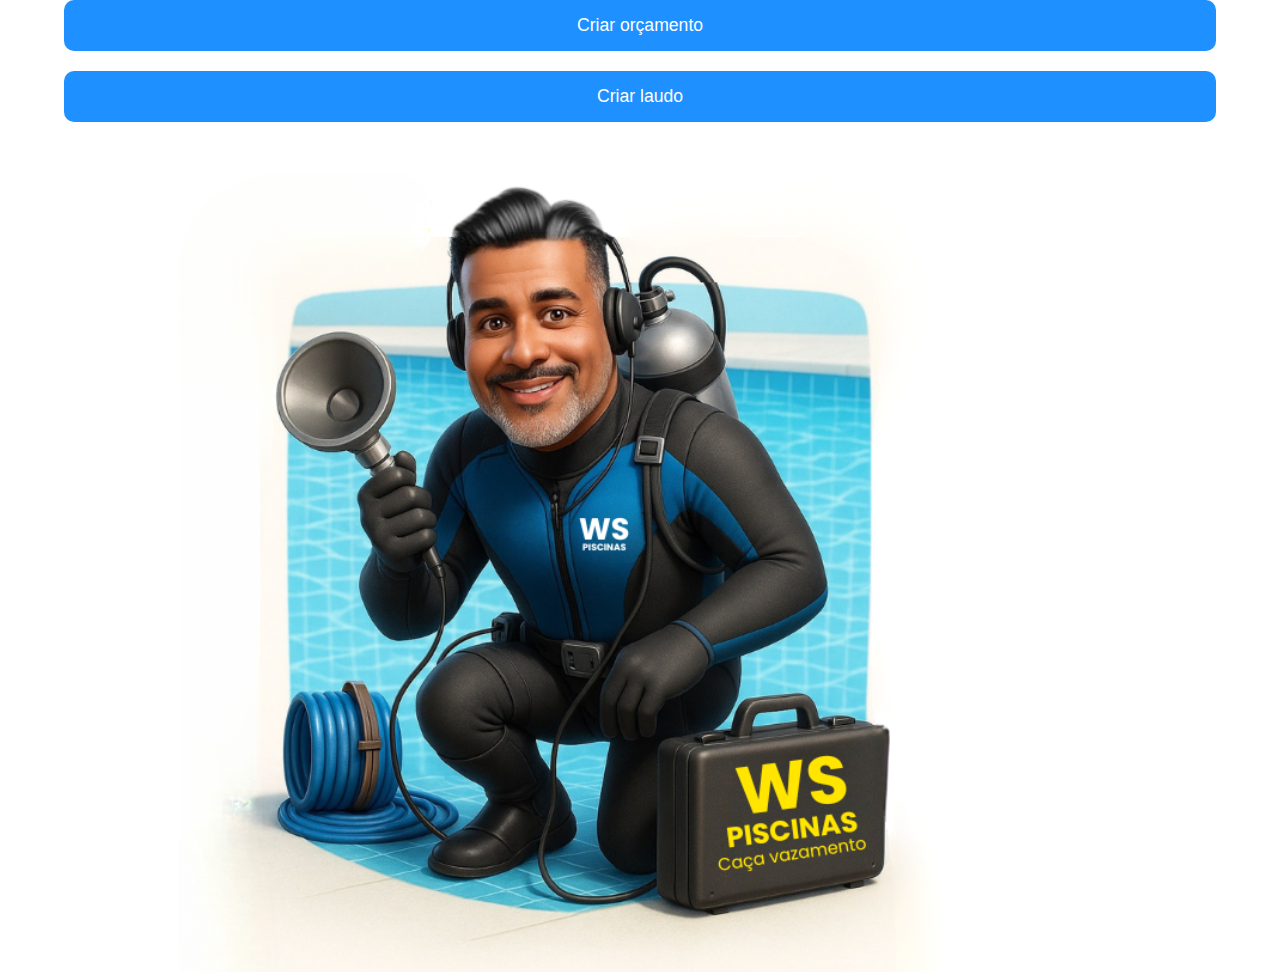
<file: index.html>
<!DOCTYPE html>
<html lang="pt-br">
<head>
    <meta charset="UTF-8">
    <meta name="viewport" content="width=device-width, initial-scale=1.0">
    <title>Tela Inicial</title>
    <link rel="stylesheet" href="style.css">
</head>
<body>
    <div class="container">
        <a href="orcamento.html" style="width: 100%; text-decoration: none;">
            <button class="button">Criar orçamento</button>
        </a>

        <button class="button">Criar laudo</button>

        <div class="logo-container">
            <img src="logo.png" alt="Logo" class="logo">
        </div>
    </div>
</body>
</html>
</file>
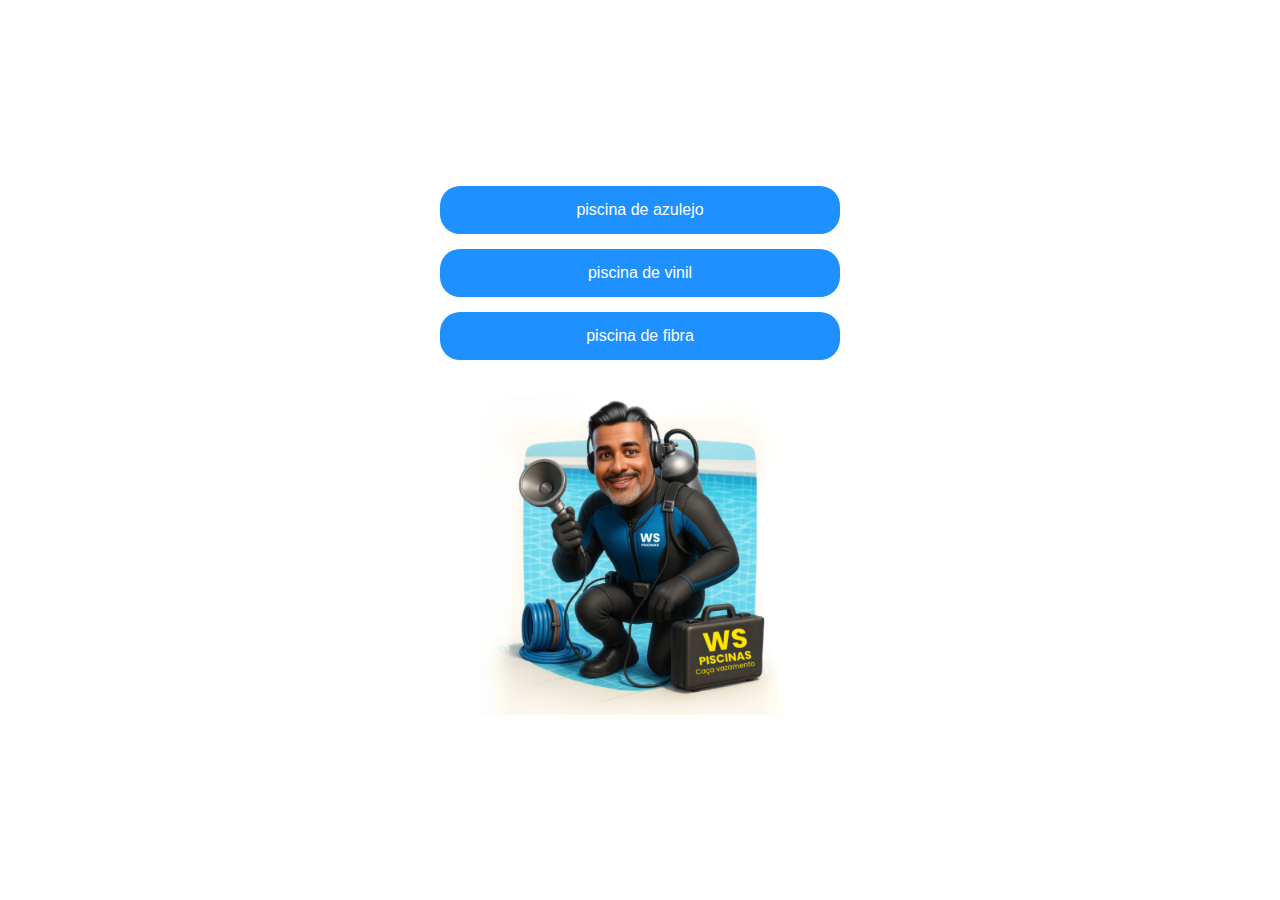
<file: orcamento.html>
<!DOCTYPE html>
<html lang="pt-br">
<head>
    <meta charset="UTF-8">
    <meta name="viewport" content="width=device-width, initial-scale=1.0">
    <title>Criar Orçamento</title>
    <link rel="stylesheet" href="style_orcamento.css">
</head>
<body>
    <div class="container">
        <button class="button" onclick="selecionarTipo('azulejo')">piscina de azulejo</button>
        <button class="button" onclick="selecionarTipo('vinil')">piscina de vinil</button>
        <button class="button" onclick="selecionarTipo('fibra')">piscina de fibra</button>
        
        <div class="logo-container">
            <img src="logo.png" alt="Logo" class="logo">
        </div>
    </div>

    <script>
        function selecionarTipo(tipo) {
            window.location.href = `formulario.html?tipo=${tipo}`;
        }
    </script>
</body>
</html>
</file>
<file: style.css>
body {
font-family: sans-serif;
margin: 0;
background-color: #fff; /* Fundo branco */
display: flex;
justify-content: center;
align-items: center;
min-height: 100vh;
}

.container {
display: flex;
flex-direction: column;
align-items: center;
width: 90%;
}

.button {
background-color: #1E90FF;
color: white;
border: none;
padding: 15px 30px;
margin-bottom: 20px;
border-radius: 10px;
font-size: 1.1em;
cursor: pointer;
width: 100%; 
box-sizing: border-box; 
text-align: center;
}

.button:hover {
background-color: #0249ac;
}

.logo-container {
margin-top: 30px;
text-align: center;
width: 80%; 
}

.logo {
max-width: 100%;
height: auto;
display: block;
}
</file>
<file: style_orcamento.css>
body {
font-family: sans-serif;
margin: 0;
background-color: #fff;
display: flex;
justify-content: center;
align-items: center;
min-height: 100vh;
}

.container {
display: flex;
flex-direction: column;
align-items: center;
width: 90%;
max-width: 400px; 
}

.button {
background-color: #1E90FF; 
color: white;
border: none;
padding: 15px 30px;
margin-bottom: 15px; 
border-radius: 20px;
font-size: 1em;
cursor: pointer;
width: 100%; 
box-sizing: border-box; 
text-align: center;
}

.button:hover {
background-color: #4169E1;
}

.logo-container {
margin-top: 20px; 
text-align: center;
width: 80%; 
}

.logo {
max-width: 100%;
height: auto;
display: block; 
margin: 0 auto;
}
</file>
